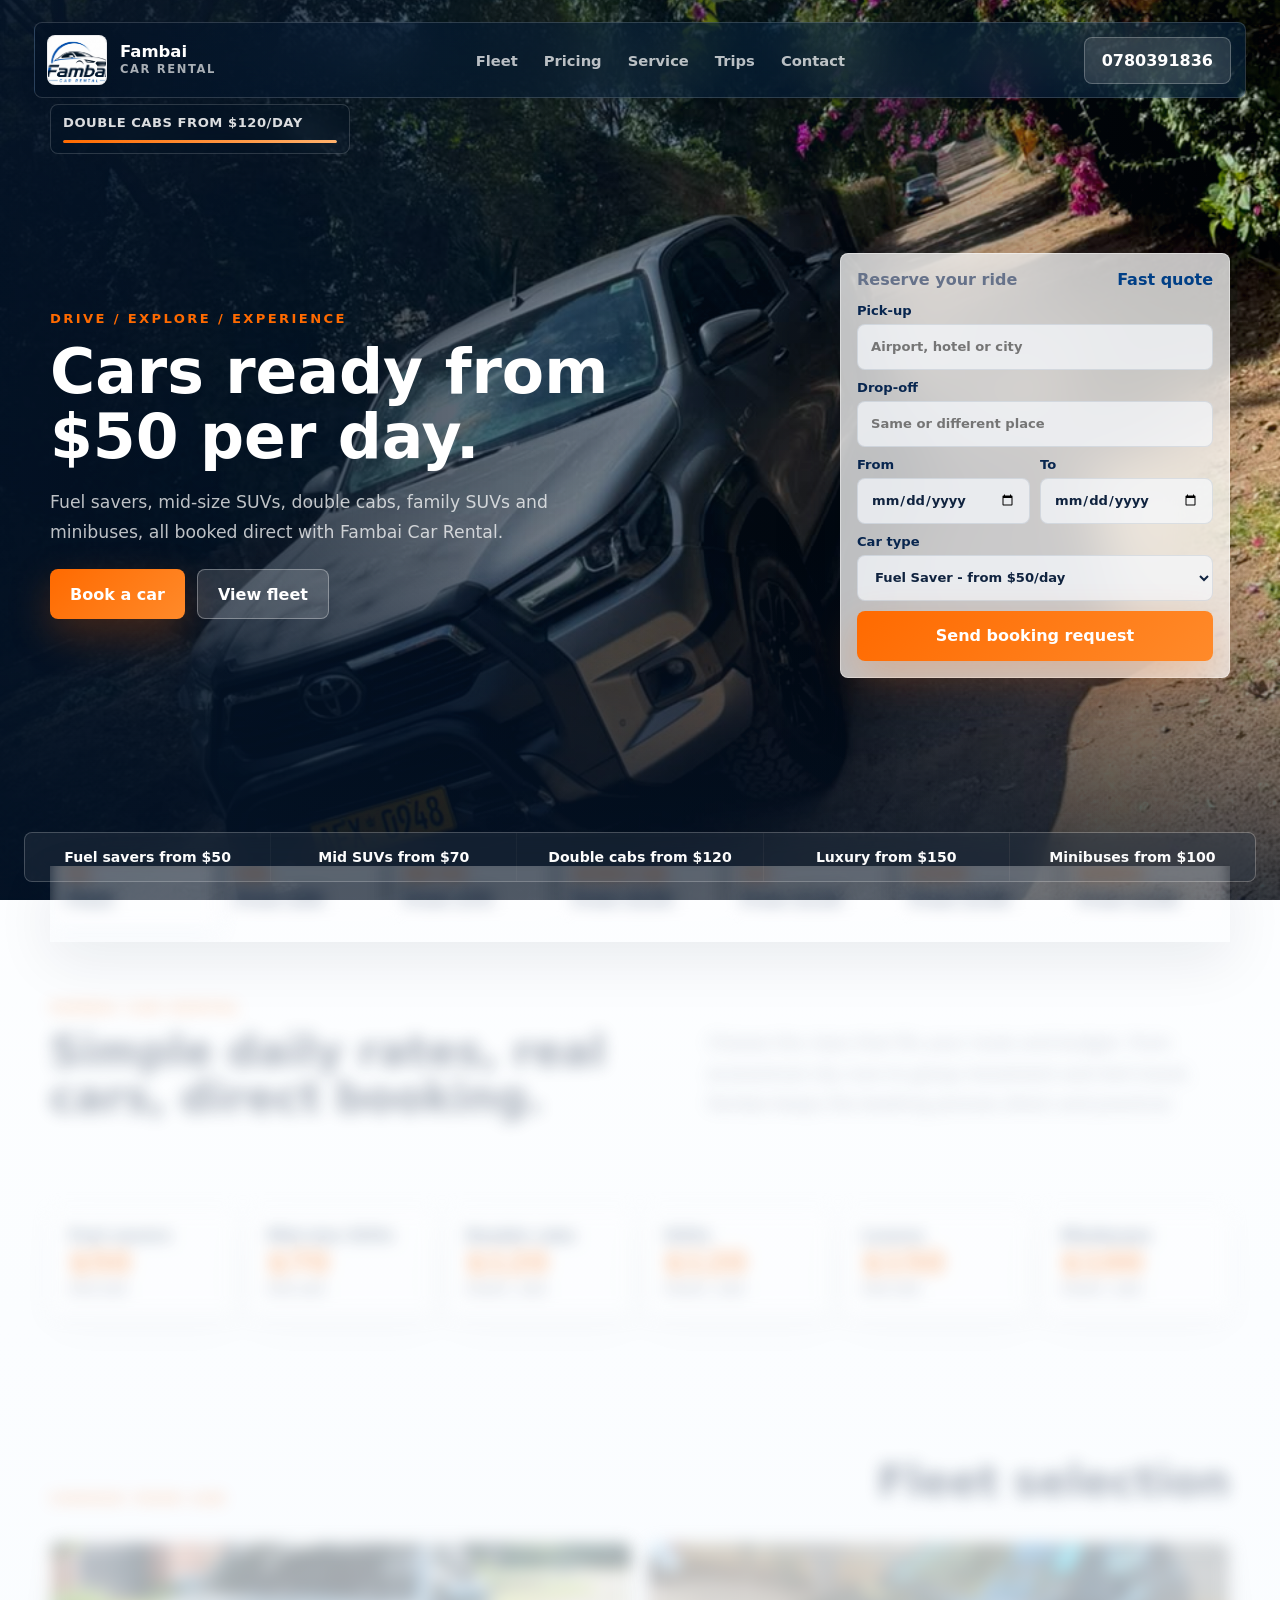
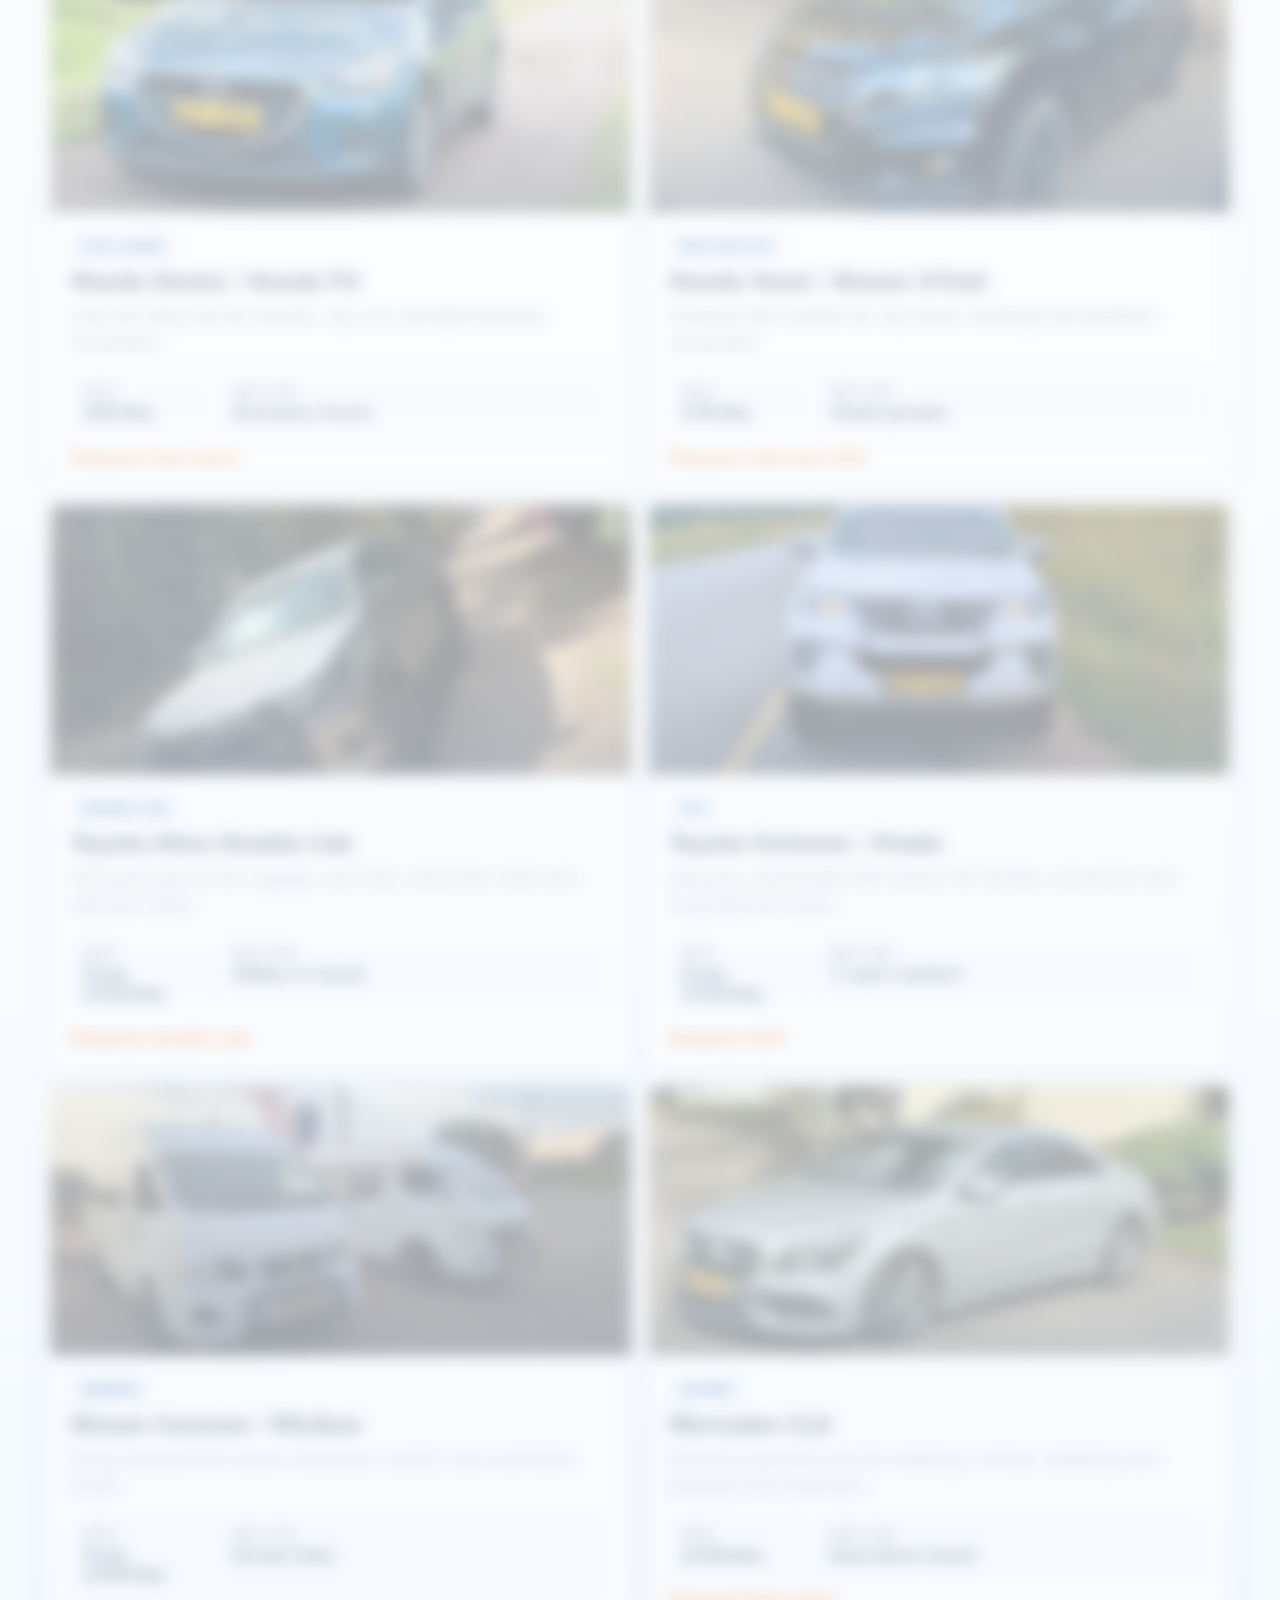
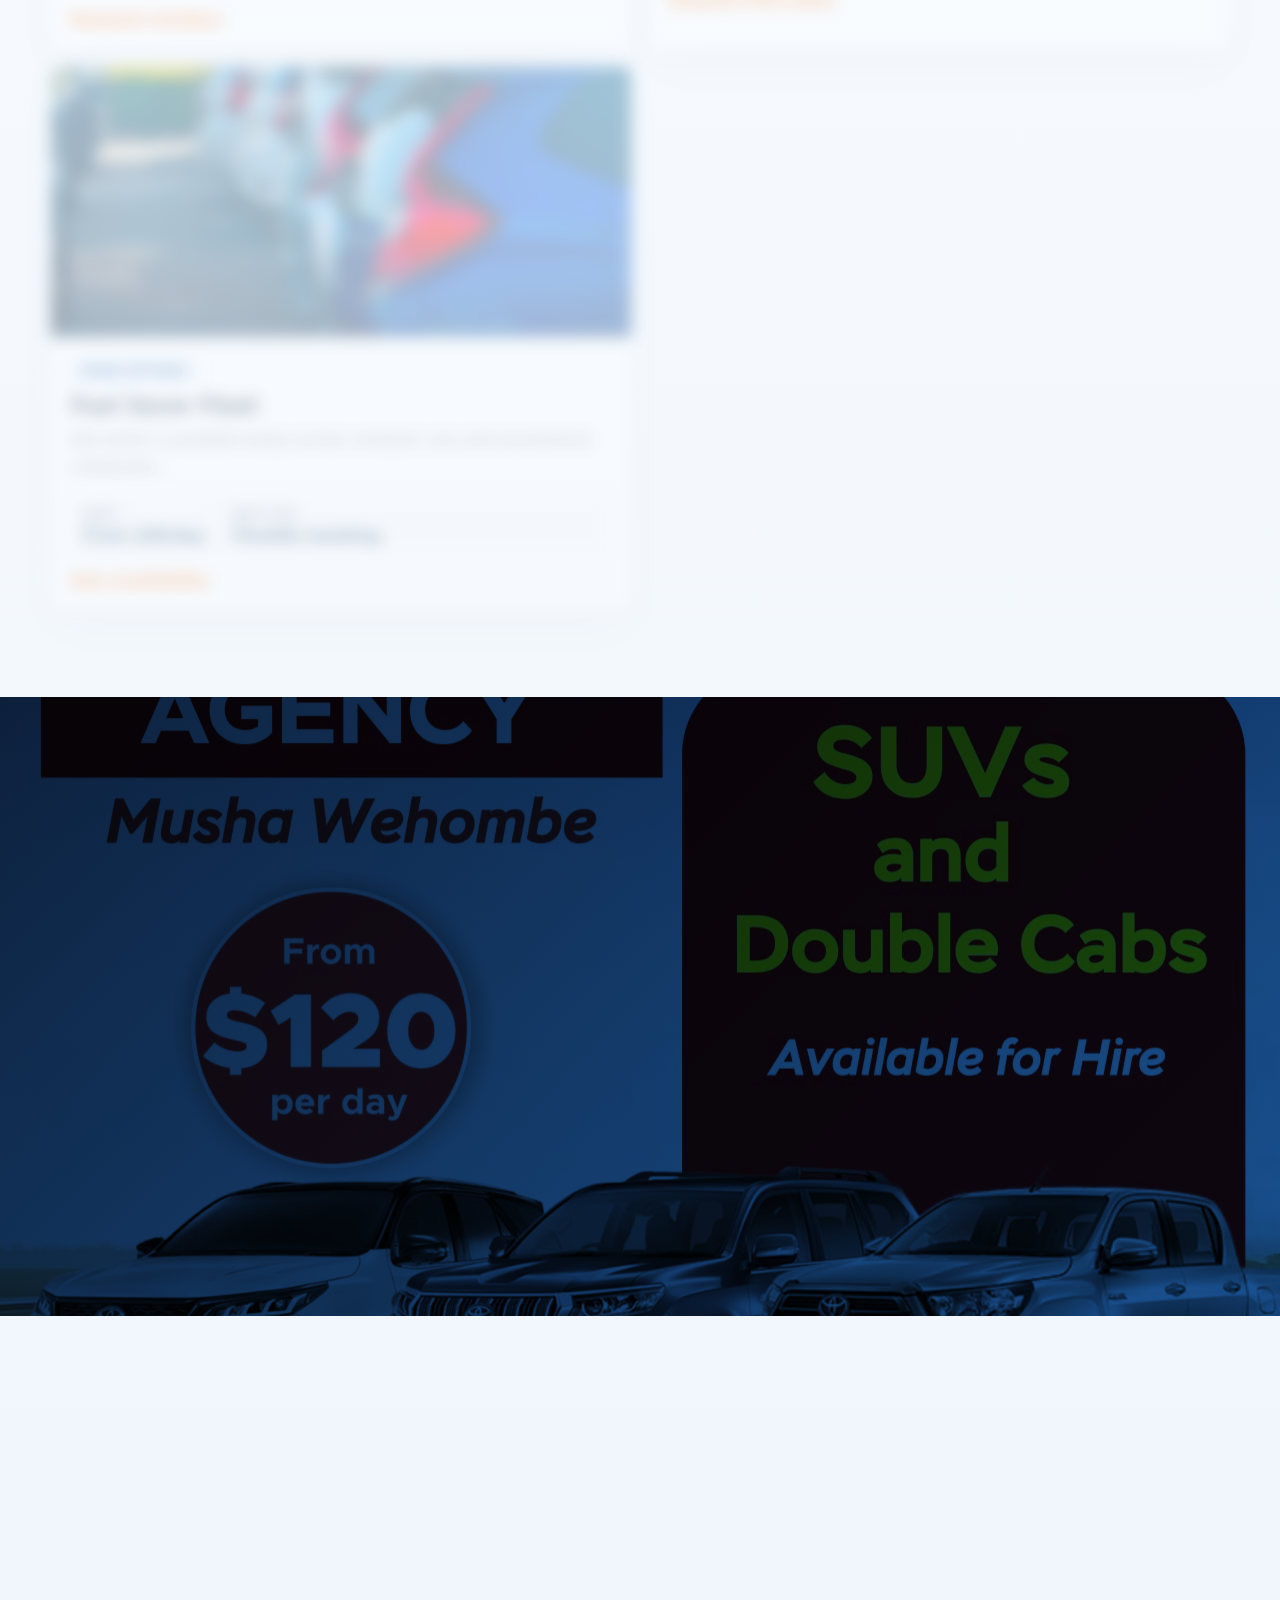
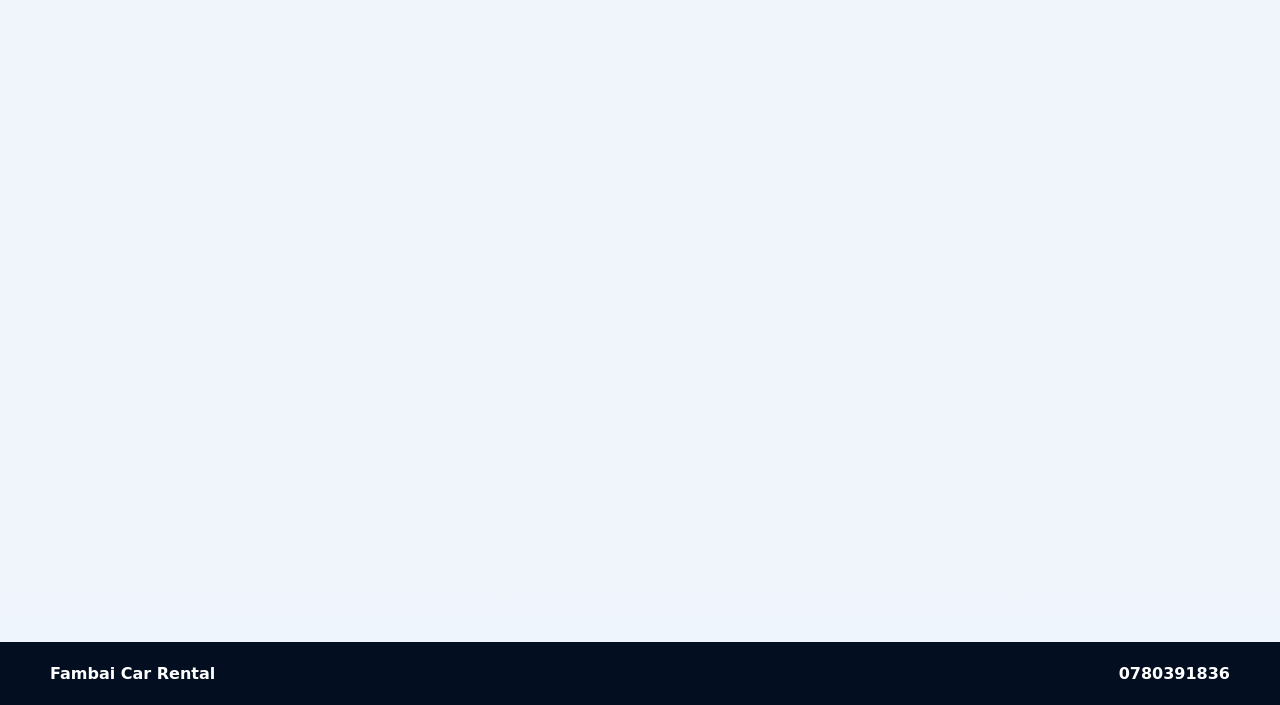
<file: index.html>
<!doctype html>
<html lang="en-ZW">
  <head>
    <meta charset="utf-8">
    <meta name="viewport" content="width=device-width, initial-scale=1">
    <title>Car Rental in Zimbabwe | Fambai Travel Agency</title>
    <meta name="description" content="Book car rental in Zimbabwe with Fambai Travel Agency. Fuel savers from $50, mid-size SUVs from $70, minibuses from $100, SUVs and double cabs from $120, and Mercedes luxury hire from $150 per day.">
    <meta name="robots" content="index, follow">
    <meta name="author" content="Fambai Travel Agency">
    <meta name="theme-color" content="#003f86">
    <meta name="geo.region" content="ZW">
    <meta name="geo.placename" content="Zimbabwe">
    <link rel="canonical" href="https://www.fambaitravelagency.co.zw/">
    <link rel="icon" type="image/png" href="assets/favicon.png">
    <link rel="preload" as="image" href="assets/grey-hilux-road.jpeg">
    <meta property="og:site_name" content="Fambai Travel Agency">
    <meta property="og:type" content="website">
    <meta property="og:title" content="Fambai Travel Agency Car Rental in Zimbabwe">
    <meta property="og:description" content="Premium car rental with fuel savers, SUVs, double cabs, minibuses and Mercedes luxury hire. Book direct on 0780391836.">
    <meta property="og:url" content="https://www.fambaitravelagency.co.zw/">
    <meta property="og:image" content="https://www.fambaitravelagency.co.zw/assets/grey-hilux-road.jpeg">
    <meta property="og:image:alt" content="Fambai Travel Agency Toyota Hilux double cab rental vehicle">
    <meta name="twitter:card" content="summary_large_image">
    <meta name="twitter:title" content="Fambai Travel Agency Car Rental in Zimbabwe">
    <meta name="twitter:description" content="Fuel savers from $50, SUVs and double cabs from $120, minibuses from $100 and Mercedes luxury hire from $150/day.">
    <meta name="twitter:image" content="https://www.fambaitravelagency.co.zw/assets/grey-hilux-road.jpeg">
    <link rel="stylesheet" href="styles.css?v=5">
    <script type="application/ld+json">
      {
        "@context": "https://schema.org",
        "@type": "AutoRental",
        "@id": "https://www.fambaitravelagency.co.zw/#business",
        "name": "Fambai Travel Agency Car Rental",
        "alternateName": "Fambai Car Rental",
        "url": "https://www.fambaitravelagency.co.zw/",
        "logo": "https://www.fambaitravelagency.co.zw/assets/fambai-car-rental-blue.jpeg",
        "image": [
          "https://www.fambaitravelagency.co.zw/assets/grey-hilux-road.jpeg",
          "https://www.fambaitravelagency.co.zw/assets/white-fortuner-road.jpeg",
          "https://www.fambaitravelagency.co.zw/assets/mercedes-cla-silver.jpeg"
        ],
        "telephone": "+263780391836",
        "priceRange": "$50-$150 per day",
        "areaServed": {
          "@type": "Country",
          "name": "Zimbabwe"
        },
        "description": "Fambai Travel Agency offers fuel saver, SUV, double cab, minibus and Mercedes luxury car rental in Zimbabwe.",
        "contactPoint": {
          "@type": "ContactPoint",
          "telephone": "+263780391836",
          "contactType": "car rental booking",
          "areaServed": "ZW",
          "availableLanguage": "English"
        },
        "makesOffer": [
          {
            "@type": "Offer",
            "name": "Fuel saver car rental",
            "price": "50",
            "priceCurrency": "USD",
            "description": "Fuel saver vehicles from $50 per day."
          },
          {
            "@type": "Offer",
            "name": "Mid-size SUV rental",
            "price": "70",
            "priceCurrency": "USD",
            "description": "Mid-size SUVs from $70 per day."
          },
          {
            "@type": "Offer",
            "name": "SUV and double cab rental",
            "price": "120",
            "priceCurrency": "USD",
            "description": "SUVs and double cabs from $120 per day."
          },
          {
            "@type": "Offer",
            "name": "Minibus rental",
            "price": "100",
            "priceCurrency": "USD",
            "description": "Minibuses from $100 per day."
          },
          {
            "@type": "Offer",
            "name": "Mercedes luxury car rental",
            "price": "150",
            "priceCurrency": "USD",
            "description": "Mercedes luxury hire from $150 per day."
          }
        ]
      }
    </script>
  </head>
  <body>
    <header class="site-header" data-header>
      <a class="brand" href="#top" aria-label="Fambai Car Rental home">
        <span class="logo-shell"><img src="assets/fambai-car-rental-blue.jpeg" alt="Fambai Car Rental logo"></span>
        <span class="brand-copy"><strong>Fambai</strong><small>Car Rental</small></span>
      </a>
      <nav class="nav-links" aria-label="Primary navigation">
        <a href="#fleet">Fleet</a>
        <a href="#pricing">Pricing</a>
        <a href="#service">Service</a>
        <a href="#routes">Trips</a>
        <a href="#contact">Contact</a>
      </nav>
      <a class="call-link" href="tel:0780391836" aria-label="Call Fambai Car Rental">0780391836</a>
    </header>

    <main id="top">
      <section class="hero">
        <div class="hero-media" aria-hidden="true">
          <img src="assets/grey-hilux-road.jpeg" alt="" data-hero-image>
          <div class="hero-sheen"></div>
          <div class="hero-loader">
            <span data-hero-caption>Double cabs from $120/day</span>
            <div class="hero-progress"><i data-hero-progress></i></div>
          </div>
        </div>
        <div class="hero-content">
          <div class="hero-copy reveal">
            <p class="eyebrow">Drive / Explore / Experience</p>
            <h1>Cars ready from $50 per day.</h1>
            <p class="hero-text">Fuel savers, mid-size SUVs, double cabs, family SUVs and minibuses, all booked direct with Fambai Car Rental.</p>
            <div class="hero-actions">
              <a class="button primary" href="#booking">Book a car</a>
              <a class="button ghost" href="#fleet">View fleet</a>
            </div>
          </div>

          <form class="booking-card reveal" id="booking" data-booking-form>
            <div class="booking-head">
              <span>Reserve your ride</span>
              <strong>Fast quote</strong>
            </div>
            <label>
              <span>Pick-up</span>
              <input name="pickup" type="text" placeholder="Airport, hotel or city" autocomplete="off">
            </label>
            <label>
              <span>Drop-off</span>
              <input name="dropoff" type="text" placeholder="Same or different place" autocomplete="off">
            </label>
            <div class="booking-grid">
              <label>
                <span>From</span>
                <input name="from" type="date">
              </label>
              <label>
                <span>To</span>
                <input name="to" type="date">
              </label>
            </div>
            <label>
              <span>Car type</span>
              <select name="type">
                <option>Fuel Saver - from $50/day</option>
                <option>Mid-size SUV - from $70/day</option>
                <option>Double Cab - from $120/day</option>
                <option>SUV - from $120/day</option>
                <option>Luxury Mercedes - from $150/day</option>
                <option>Minibus - from $100/day</option>
              </select>
            </label>
            <button class="button primary full" type="submit">Send booking request</button>
          </form>
        </div>
        <div class="hero-strip" aria-label="Rental highlights">
          <span>Fuel savers from $50</span>
          <span>Mid SUVs from $70</span>
          <span>Double cabs from $120</span>
          <span>Luxury from $150</span>
          <span>Minibuses from $100</span>
        </div>
      </section>

      <section class="quick-select" aria-label="Browse by car type">
        <button class="type-pill active reveal" data-filter="all">
          <span>All</span>
          <strong>Fleet</strong>
        </button>
        <button class="type-pill reveal" data-filter="fuel">
          <span>Fuel</span>
          <strong>From $50</strong>
        </button>
        <button class="type-pill reveal" data-filter="midsize">
          <span>Mid SUV</span>
          <strong>From $70</strong>
        </button>
        <button class="type-pill reveal" data-filter="doublecab">
          <span>Double cab</span>
          <strong>From $120</strong>
        </button>
        <button class="type-pill reveal" data-filter="suv">
          <span>SUV</span>
          <strong>From $120</strong>
        </button>
        <button class="type-pill reveal" data-filter="luxury">
          <span>Luxury</span>
          <strong>From $150</strong>
        </button>
        <button class="type-pill reveal" data-filter="minibus">
          <span>Minibus</span>
          <strong>From $100</strong>
        </button>
      </section>

      <section class="section intro reveal">
        <div>
          <p class="eyebrow">Fambai Car Rental</p>
          <h2>Simple daily rates, real cars, direct booking.</h2>
        </div>
        <p>Choose the class that fits your route and budget. From economical city runs to group movement and 4x4 travel, Fambai keeps the booking process direct and practical.</p>
      </section>

      <section class="pricing section reveal" id="pricing" aria-label="Daily rental pricing">
        <button class="price-tile" type="button" data-price-filter="fuel">
          <span>Fuel savers</span>
          <strong>$50</strong>
          <small>per day</small>
        </button>
        <button class="price-tile" type="button" data-price-filter="midsize">
          <span>Mid-size SUVs</span>
          <strong>$70</strong>
          <small>per day</small>
        </button>
        <button class="price-tile" type="button" data-price-filter="doublecab">
          <span>Double cabs</span>
          <strong>$120</strong>
          <small>from / day</small>
        </button>
        <button class="price-tile" type="button" data-price-filter="suv">
          <span>SUVs</span>
          <strong>$120</strong>
          <small>from / day</small>
        </button>
        <button class="price-tile" type="button" data-price-filter="luxury">
          <span>Luxury</span>
          <strong>$150</strong>
          <small>per day</small>
        </button>
        <button class="price-tile" type="button" data-price-filter="minibus">
          <span>Minibuses</span>
          <strong>$100</strong>
          <small>from / day</small>
        </button>
      </section>

      <section class="fleet section" id="fleet">
        <div class="section-title reveal">
          <p class="eyebrow">Choose your car</p>
          <h2>Fleet selection</h2>
        </div>

        <div class="fleet-grid" data-fleet-grid>
          <article class="car-card reveal" data-category="fuel">
            <figure>
              <img src="assets/mazda-demio-blue.jpeg" alt="Blue Mazda Demio fuel saver rental car">
            </figure>
            <div class="car-card-body">
              <span class="tag">Fuel saver</span>
              <h3>Mazda Demio / Honda Fit</h3>
              <p>Low-cost daily hire for errands, city runs and light business movement.</p>
              <dl>
                <div><dt>Rate</dt><dd>$50/day</dd></div>
                <div><dt>Best for</dt><dd>Economy travel</dd></div>
              </dl>
              <a href="https://wa.me/263780391836?text=Hi%20Fambai%2C%20I%20want%20to%20book%20a%20fuel%20saver%20from%20%2450%20per%20day." class="text-link">Request fuel saver</a>
            </div>
          </article>

          <article class="car-card reveal" data-category="midsize">
            <figure>
              <img src="assets/honda-vezel-black.jpeg" alt="Black Honda Vezel mid-size SUV rental car">
            </figure>
            <div class="car-card-body">
              <span class="tag">Mid-size SUV</span>
              <h3>Honda Vezel / Nissan X-Trail</h3>
              <p>Compact SUV comfort for city travel, meetings and weekend movement.</p>
              <dl>
                <div><dt>Rate</dt><dd>$70/day</dd></div>
                <div><dt>Best for</dt><dd>Small groups</dd></div>
              </dl>
              <a href="https://wa.me/263780391836?text=Hi%20Fambai%2C%20I%20want%20to%20book%20a%20mid-size%20SUV%20from%20%2470%20per%20day." class="text-link">Request mid-size SUV</a>
            </div>
          </article>

          <article class="car-card reveal" data-category="doublecab">
            <figure>
              <img src="assets/grey-hilux-road.jpeg" alt="Grey Toyota Hilux double cab rental car">
            </figure>
            <div class="car-card-body">
              <span class="tag">Double cab</span>
              <h3>Toyota Hilux Double Cab</h3>
              <p>Strong pickup hire for luggage, site visits, adventure roads and business utility.</p>
              <dl>
                <div><dt>Rate</dt><dd>From $120/day</dd></div>
                <div><dt>Best for</dt><dd>Utility & travel</dd></div>
              </dl>
              <a href="https://wa.me/263780391836?text=Hi%20Fambai%2C%20I%20want%20to%20book%20a%20double%20cab%20from%20%24120%20per%20day." class="text-link">Request double cab</a>
            </div>
          </article>

          <article class="car-card reveal" data-category="suv">
            <figure>
              <img src="assets/white-fortuner-road.jpeg" alt="White Toyota Fortuner SUV rental car on the road">
            </figure>
            <div class="car-card-body">
              <span class="tag">SUV</span>
              <h3>Toyota Fortuner / Prado</h3>
              <p>Spacious, comfortable SUV options for families, executives and long-distance routes.</p>
              <dl>
                <div><dt>Rate</dt><dd>From $120/day</dd></div>
                <div><dt>Best for</dt><dd>7-seat comfort</dd></div>
              </dl>
              <a href="https://wa.me/263780391836?text=Hi%20Fambai%2C%20I%20want%20to%20book%20an%20SUV%20from%20%24120%20per%20day." class="text-link">Request SUV</a>
            </div>
          </article>

          <article class="car-card reveal" data-category="minibus">
            <figure>
              <img src="assets/minibus-white.jpeg" alt="White Nissan minibuses available for hire">
            </figure>
            <div class="car-card-body">
              <span class="tag">Minibus</span>
              <h3>Nissan Caravan / Minibus</h3>
              <p>Group transport for airport movement, events, tours and team travel.</p>
              <dl>
                <div><dt>Rate</dt><dd>From $100/day</dd></div>
                <div><dt>Best for</dt><dd>Group trips</dd></div>
              </dl>
              <a href="https://wa.me/263780391836?text=Hi%20Fambai%2C%20I%20want%20to%20book%20a%20minibus%20from%20%24100%20per%20day." class="text-link">Request minibus</a>
            </div>
          </article>

          <article class="car-card reveal" data-category="luxury">
            <figure>
              <img src="assets/mercedes-cla-silver.jpeg" alt="Silver Mercedes CLA luxury rental car">
            </figure>
            <div class="car-card-body">
              <span class="tag">Luxury</span>
              <h3>Mercedes CLA</h3>
              <p>Premium executive hire for meetings, arrivals, weddings and polished city movement.</p>
              <dl>
                <div><dt>Rate</dt><dd>$150/day</dd></div>
                <div><dt>Best for</dt><dd>Executive travel</dd></div>
              </dl>
              <a href="https://wa.me/263780391836?text=Hi%20Fambai%2C%20I%20want%20to%20book%20the%20Mercedes%20luxury%20car%20from%20%24150%20per%20day." class="text-link">Request Mercedes</a>
            </div>
          </article>

          <article class="car-card reveal" data-category="fuel midsize">
            <figure>
              <img src="assets/fuel-savers-lineup.jpeg" alt="Lineup of compact fuel saver vehicles">
            </figure>
            <div class="car-card-body">
              <span class="tag">More options</span>
              <h3>Fuel Saver Fleet</h3>
              <p>Ask what is available today across compact cars and economical crossovers.</p>
              <dl>
                <div><dt>Rate</dt><dd>From $50/day</dd></div>
                <div><dt>Best for</dt><dd>Flexible booking</dd></div>
              </dl>
              <a href="https://wa.me/263780391836?text=Hi%20Fambai%2C%20what%20fuel%20saver%20cars%20are%20available%20today%3F" class="text-link">Ask availability</a>
            </div>
          </article>
        </div>
      </section>

      <section class="service-band" id="service">
        <div class="service-copy reveal">
          <p class="eyebrow">Built for real travel</p>
          <h2>Pick the rate, choose the car class, then book direct.</h2>
          <a class="button primary" href="https://wa.me/263780391836?text=Hi%20Fambai%2C%20I%20need%20help%20choosing%20a%20rental%20car%20and%20daily%20rate.">Chat on WhatsApp</a>
        </div>
        <div class="service-list">
          <article class="service-item reveal">
            <span>01</span>
            <h3>Fuel savers</h3>
            <p>From $50 per day for economical city movement and daily errands.</p>
          </article>
          <article class="service-item reveal">
            <span>02</span>
            <h3>SUVs & double cabs</h3>
            <p>From $70 for mid-size SUVs and from $120 for larger SUV or pickup hire.</p>
          </article>
          <article class="service-item reveal">
            <span>03</span>
            <h3>Minibuses</h3>
            <p>From $100 per day for group transfers, events and team travel.</p>
          </article>
        </div>
      </section>

      <section class="routes section" id="routes">
        <div class="route-card reveal">
          <img src="assets/minibus-interior.jpeg" alt="Minibus interior seating available for hire">
          <div>
            <p class="eyebrow">Group and private hire</p>
            <h2>From one passenger to a full crew.</h2>
            <p>Book compact cars for daily economy, SUVs for comfort, double cabs for utility, or minibuses when everyone needs to move together.</p>
          </div>
        </div>
        <div class="route-stats reveal" aria-label="Rental benefits">
          <div><strong>$50</strong><span>Fuel saver daily rate</span></div>
          <div><strong>$70</strong><span>Mid-size SUV daily rate</span></div>
          <div><strong>$150</strong><span>Luxury Mercedes daily rate</span></div>
        </div>
      </section>

      <section class="contact section reveal" id="contact">
        <img src="assets/fambai-car-rental-blue.jpeg" alt="Fambai Car Rental logo">
        <div>
          <p class="eyebrow">Ready when you are</p>
          <h2>Call Fambai Car Rental and reserve your next ride.</h2>
          <p>Tell the team your dates, route, passenger count and preferred class. They will confirm availability and guide you to the best daily rate.</p>
          <div class="contact-actions">
            <a class="button primary" href="tel:0780391836">Call 0780391836</a>
            <a class="button ghost dark" href="https://wa.me/263780391836?text=Hi%20Fambai%2C%20I%20would%20like%20to%20rent%20a%20car.">WhatsApp now</a>
          </div>
        </div>
      </section>
    </main>

    <footer>
      <span>Fambai Car Rental</span>
      <a href="tel:0780391836">0780391836</a>
    </footer>

    <script src="script.js?v=5"></script>
  </body>
</html>
</file>
<file: styles.css>
:root {
  --blue: #003f86;
  --blue-deep: #031225;
  --blue-ink: #08264f;
  --orange: #ff6a00;
  --orange-soft: #ffefe2;
  --aqua: #e8f7ff;
  --paper: #f8fafd;
  --line: rgba(8, 38, 79, 0.1);
  --text: #10233f;
  --muted: #66728a;
  --shadow: 0 30px 90px rgba(4, 25, 54, 0.14);
  --radius: 8px;
}

* {
  box-sizing: border-box;
}

html {
  scroll-behavior: smooth;
}

body {
  margin: 0;
  font-family: Inter, ui-sans-serif, system-ui, -apple-system, BlinkMacSystemFont, "Segoe UI", sans-serif;
  color: var(--text);
  background:
    linear-gradient(180deg, #ffffff 0, #f7fbff 48%, #eef4fb 100%);
  overflow-x: hidden;
}

img {
  display: block;
  max-width: 100%;
}

a {
  color: inherit;
  text-decoration: none;
}

button,
input,
select {
  font: inherit;
}

.site-header {
  position: fixed;
  inset: 22px 34px auto;
  z-index: 20;
  display: grid;
  grid-template-columns: auto 1fr auto;
  align-items: center;
  gap: 24px;
  min-height: 76px;
  padding: 10px 14px 10px 12px;
  color: #fff;
  background: linear-gradient(90deg, rgba(3, 18, 37, 0.64), rgba(0, 63, 134, 0.28));
  border: 1px solid rgba(255, 255, 255, 0.16);
  border-radius: 8px;
  backdrop-filter: blur(24px);
  transition: transform 0.45s ease, background 0.45s ease, box-shadow 0.45s ease;
}

.site-header.is-scrolled {
  background: rgba(3, 18, 37, 0.9);
  box-shadow: 0 18px 55px rgba(4, 25, 54, 0.18);
  transform: translateY(-6px);
}

.brand {
  display: inline-flex;
  align-items: center;
  gap: 13px;
  min-width: 190px;
  font-weight: 760;
  letter-spacing: 0;
}

.logo-shell {
  display: grid;
  width: 60px;
  height: 50px;
  place-items: center;
  overflow: hidden;
  background: rgba(255, 255, 255, 0.86);
  border: 1px solid rgba(255, 255, 255, 0.46);
  border-radius: 8px;
  box-shadow: 0 12px 30px rgba(0, 0, 0, 0.12);
}

.logo-shell img {
  width: 100%;
  height: 100%;
  object-fit: contain;
  transform: scale(1.18);
}

.brand-copy {
  display: grid;
  gap: 2px;
}

.brand-copy strong {
  font-size: 1.03rem;
  line-height: 1;
  font-weight: 760;
}

.brand-copy small {
  color: rgba(255, 255, 255, 0.66);
  font-size: 0.72rem;
  font-weight: 560;
  letter-spacing: 0.14em;
  text-transform: uppercase;
}

.nav-links {
  display: flex;
  justify-content: center;
  gap: 26px;
  font-size: 0.92rem;
  font-weight: 620;
  color: rgba(255, 255, 255, 0.72);
}

.nav-links a,
.call-link {
  transition: color 0.25s ease, transform 0.25s ease;
}

.nav-links a:hover,
.call-link:hover {
  color: #fff;
  transform: translateY(-1px);
}

.call-link {
  min-width: 132px;
  width: max-content;
  justify-self: end;
  padding: 13px 17px;
  text-align: center;
  font-weight: 700;
  color: #fff;
  background: rgba(255, 255, 255, 0.12);
  border: 1px solid rgba(255, 255, 255, 0.24);
  border-radius: 8px;
}

.hero {
  position: relative;
  min-height: 100svh;
  color: #fff;
  background: var(--blue-deep);
  isolation: isolate;
  overflow: hidden;
}

.hero-media {
  position: absolute;
  inset: 0;
  z-index: -2;
}

.hero-media img {
  width: 100%;
  height: 100%;
  object-fit: cover;
  filter: saturate(1.08) contrast(1.06);
  animation: heroZoom 11s ease forwards;
  opacity: 1;
  transition: opacity 0.48s ease, transform 0.8s ease;
}

.hero-media img.is-switching {
  opacity: 0;
}

.hero-media::after {
  content: "";
  position: absolute;
  inset: 0;
  background:
    linear-gradient(90deg, rgba(3, 18, 37, 0.94), rgba(3, 18, 37, 0.56) 45%, rgba(3, 18, 37, 0.1)),
    linear-gradient(0deg, rgba(3, 18, 37, 0.78), transparent 40%);
}

.hero-sheen {
  position: absolute;
  inset: -20%;
  background: linear-gradient(110deg, transparent 24%, rgba(255, 255, 255, 0.17), transparent 42%);
  transform: translateX(-65%) rotate(4deg);
  animation: sheen 4.8s ease 0.8s forwards;
  mix-blend-mode: screen;
}

.hero-loader {
  position: absolute;
  top: 104px;
  left: max(24px, calc((100vw - 1180px) / 2));
  z-index: 2;
  display: grid;
  gap: 10px;
  width: min(300px, calc(100vw - 48px));
  padding: 10px 12px;
  color: rgba(255, 255, 255, 0.86);
  font-size: 0.82rem;
  font-weight: 680;
  letter-spacing: 0.04em;
  text-transform: uppercase;
  background: rgba(3, 18, 37, 0.28);
  border: 1px solid rgba(255, 255, 255, 0.16);
  border-radius: 8px;
  backdrop-filter: blur(12px);
}

.hero-progress {
  position: relative;
  height: 3px;
  overflow: hidden;
  background: rgba(255, 255, 255, 0.26);
  border-radius: 99px;
}

.hero-progress i {
  position: absolute;
  inset: 0 auto 0 0;
  width: 100%;
  background: linear-gradient(90deg, var(--orange), #ffb16c);
  border-radius: inherit;
  transform-origin: left center;
  animation: heroProgress 8s linear infinite;
}

.hero-content {
  display: grid;
  grid-template-columns: minmax(0, 1fr) minmax(320px, 390px);
  gap: 48px;
  align-items: center;
  width: min(1180px, calc(100% - 40px));
  min-height: 100svh;
  margin: 0 auto;
  padding: 108px 0 78px;
}

.hero-copy {
  max-width: 690px;
}

.eyebrow {
  margin: 0 0 14px;
  color: var(--orange);
  font-size: 0.82rem;
  font-weight: 760;
  letter-spacing: 0.18em;
  text-transform: uppercase;
}

h1,
h2,
h3,
p {
  margin-top: 0;
}

h1 {
  max-width: 600px;
  margin-bottom: 18px;
  font-size: 3.85rem;
  font-weight: 570;
  line-height: 1.06;
  letter-spacing: 0;
}

h2 {
  margin-bottom: 16px;
  font-size: 2.65rem;
  font-weight: 560;
  line-height: 1.08;
  letter-spacing: 0;
}

h3 {
  margin-bottom: 10px;
  font-size: 1.28rem;
  font-weight: 600;
  line-height: 1.12;
  letter-spacing: 0;
}

.hero-text {
  max-width: 570px;
  color: rgba(255, 255, 255, 0.74);
  font-size: 1.08rem;
  line-height: 1.7;
}

.hero-actions,
.contact-actions {
  display: flex;
  flex-wrap: wrap;
  gap: 12px;
  margin-top: 22px;
}

.button {
  display: inline-flex;
  align-items: center;
  justify-content: center;
  min-height: 50px;
  padding: 0 20px;
  border: 0;
  border-radius: 8px;
  font-weight: 700;
  cursor: pointer;
  transition: transform 0.25s ease, box-shadow 0.25s ease, background 0.25s ease;
}

.button:hover {
  transform: translateY(-2px);
}

.button.primary {
  color: #fff;
  background: linear-gradient(135deg, var(--orange), #ff8a2a);
  box-shadow: 0 16px 42px rgba(255, 106, 0, 0.26);
}

.button.primary:hover {
  box-shadow: 0 22px 56px rgba(255, 106, 0, 0.44);
}

.button.ghost {
  color: #fff;
  background: rgba(255, 255, 255, 0.14);
  border: 1px solid rgba(255, 255, 255, 0.32);
}

.button.ghost.dark {
  color: var(--blue-deep);
  background: #fff;
  border-color: var(--line);
}

.button.full {
  width: 100%;
}

.booking-card {
  padding: 16px;
  color: var(--text);
  background: rgba(255, 255, 255, 0.74);
  border: 1px solid rgba(255, 255, 255, 0.42);
  border-radius: 8px;
  box-shadow: 0 24px 68px rgba(3, 18, 37, 0.16);
  backdrop-filter: blur(28px);
}

.booking-head {
  display: flex;
  justify-content: space-between;
  align-items: center;
  gap: 16px;
  margin-bottom: 14px;
  color: var(--muted);
  font-weight: 620;
}

.booking-head strong {
  color: var(--blue);
}

label {
  display: grid;
  gap: 6px;
  margin-bottom: 10px;
  color: var(--blue-ink);
  font-size: 0.82rem;
  font-weight: 680;
}

input,
select {
  width: 100%;
  min-height: 46px;
  padding: 0 13px;
  color: var(--text);
  background: rgba(246, 248, 252, 0.72);
  border: 1px solid var(--line);
  border-radius: 8px;
  outline: none;
  transition: border-color 0.2s ease, box-shadow 0.2s ease, background 0.2s ease;
}

input:focus,
select:focus {
  background: #fff;
  border-color: rgba(0, 63, 134, 0.45);
  box-shadow: 0 0 0 4px rgba(0, 63, 134, 0.1);
}

.booking-grid {
  display: grid;
  grid-template-columns: 1fr 1fr;
  gap: 10px;
}

.hero-strip {
  position: absolute;
  right: 24px;
  bottom: 18px;
  left: 24px;
  display: grid;
  grid-template-columns: repeat(5, 1fr);
  gap: 1px;
  overflow: hidden;
  border-radius: 8px;
  background: rgba(255, 255, 255, 0.1);
  border: 1px solid rgba(255, 255, 255, 0.18);
  backdrop-filter: blur(16px);
}

.hero-strip span {
  display: grid;
  min-height: 48px;
  place-items: center;
  padding: 10px;
  text-align: center;
  font-size: 0.88rem;
  font-weight: 650;
  background: rgba(3, 18, 37, 0.32);
}

.quick-select {
  position: relative;
  z-index: 3;
  display: grid;
  grid-template-columns: repeat(7, 1fr);
  gap: 1px;
  width: min(1180px, calc(100% - 40px));
  margin: -34px auto 0;
  overflow: hidden;
  border: 0;
  border-radius: 0;
  box-shadow: 0 18px 58px rgba(4, 25, 54, 0.08);
}

.type-pill {
  display: grid;
  gap: 5px;
  min-height: 76px;
  padding: 14px 16px;
  text-align: left;
  color: var(--blue-ink);
  background: rgba(255, 255, 255, 0.88);
  border: 0;
  border-radius: 0;
  box-shadow: none;
  cursor: pointer;
  transition: transform 0.28s ease, border-color 0.28s ease, box-shadow 0.28s ease;
}

.type-pill span {
  color: var(--orange);
  font-size: 0.82rem;
  font-weight: 740;
  text-transform: uppercase;
}

.type-pill strong {
  font-size: 1.05rem;
}

.type-pill:hover,
.type-pill.active {
  background: #fff;
  box-shadow: inset 0 3px 0 var(--orange), 0 14px 34px rgba(0, 63, 134, 0.08);
  transform: none;
}

.section {
  width: min(1180px, calc(100% - 40px));
  margin: 0 auto;
  padding: 72px 0;
}

.intro {
  display: grid;
  grid-template-columns: 1.08fr 0.92fr;
  gap: 44px;
  align-items: end;
}

.pricing {
  display: grid;
  grid-template-columns: repeat(6, minmax(0, 1fr));
  gap: 10px;
  overflow: visible;
  padding-top: 0;
  border: 0;
  border-radius: 0;
  box-shadow: none;
}

.price-tile {
  display: grid;
  gap: 4px;
  min-height: 106px;
  align-content: center;
  padding: 16px 18px;
  text-align: left;
  background: rgba(255, 255, 255, 0.82);
  border: 1px solid rgba(8, 38, 79, 0.08);
  border-radius: 8px;
  box-shadow: 0 16px 46px rgba(4, 25, 54, 0.06);
  cursor: pointer;
  transition: transform 0.24s ease, border-color 0.24s ease, box-shadow 0.24s ease, background 0.24s ease;
}

.price-tile:hover,
.price-tile.active {
  transform: translateY(-3px);
  background: #fff;
  border-color: rgba(255, 106, 0, 0.28);
  box-shadow: 0 20px 54px rgba(0, 63, 134, 0.1);
}

.pricing span {
  color: var(--blue-ink);
  font-weight: 700;
}

.pricing strong {
  color: var(--orange);
  font-size: 1.85rem;
  font-weight: 640;
  line-height: 1;
}

.pricing small {
  color: var(--muted);
  font-size: 0.78rem;
  font-weight: 680;
  text-transform: uppercase;
}

.intro p:last-child,
.route-card p,
.contact p {
  color: var(--muted);
  font-size: 1.06rem;
  line-height: 1.8;
}

.section-title {
  display: flex;
  justify-content: space-between;
  align-items: end;
  gap: 20px;
  margin-bottom: 22px;
}

.fleet-grid {
  display: grid;
  grid-template-columns: repeat(2, minmax(0, 1fr));
  gap: 16px;
}

.car-card {
  overflow: hidden;
  background: rgba(255, 255, 255, 0.78);
  border: 1px solid rgba(8, 38, 79, 0.06);
  border-radius: 8px;
  box-shadow: 0 18px 54px rgba(4, 25, 54, 0.06);
  transition: transform 0.32s ease, box-shadow 0.32s ease, opacity 0.3s ease;
}

.car-card:hover {
  transform: translateY(-4px);
  box-shadow: 0 26px 76px rgba(4, 25, 54, 0.1);
}

.car-card.is-hidden {
  display: none;
}

.car-card figure {
  position: relative;
  height: 270px;
  margin: 0;
  overflow: hidden;
  background: var(--aqua);
}

.car-card figure::after {
  content: "";
  position: absolute;
  inset: auto 0 0;
  height: 42%;
  background: linear-gradient(transparent, rgba(4, 25, 54, 0.44));
  pointer-events: none;
}

.car-card img {
  width: 100%;
  height: 100%;
  object-fit: cover;
  transition: transform 0.62s ease;
}

.car-card:hover img {
  transform: scale(1.06);
}

.car-card-body {
  padding: 20px;
}

.tag {
  display: inline-flex;
  margin-bottom: 10px;
  padding: 7px 10px;
  color: var(--blue);
  background: #edf5ff;
  border-radius: 8px;
  font-size: 0.76rem;
  font-weight: 740;
  text-transform: uppercase;
}

.car-card p {
  min-height: 44px;
  color: var(--muted);
  line-height: 1.65;
}

dl {
  display: grid;
  grid-template-columns: 0.55fr 1.45fr;
  gap: 1px;
  margin: 14px 0;
  overflow: hidden;
  border: 0;
  border-radius: 0;
}

dl div {
  padding: 12px;
  background: rgba(247, 249, 253, 0.8);
  border-radius: 0;
}

dt {
  color: var(--muted);
  font-size: 0.72rem;
  font-weight: 680;
  text-transform: uppercase;
}

dd {
  margin: 4px 0 0;
  color: var(--blue-ink);
  font-weight: 720;
}

.text-link {
  color: var(--orange);
  font-weight: 760;
}

.service-band {
  display: grid;
  grid-template-columns: minmax(0, 0.95fr) minmax(320px, 1.05fr);
  gap: 46px;
  align-items: center;
  padding: 82px max(20px, calc((100vw - 1180px) / 2));
  color: #fff;
  background:
    linear-gradient(135deg, rgba(4, 25, 54, 0.96), rgba(0, 63, 134, 0.9)),
    url("assets/promo-suv-double-cabs.jpeg") center / cover;
  background-blend-mode: multiply;
}

.service-copy p:not(.eyebrow) {
  color: rgba(255, 255, 255, 0.74);
}

.service-list {
  display: grid;
  gap: 10px;
}

.service-item {
  display: grid;
  grid-template-columns: 54px 1fr;
  gap: 12px;
  padding: 16px;
  background: rgba(255, 255, 255, 0.1);
  border: 1px solid rgba(255, 255, 255, 0.17);
  border-radius: 8px;
  backdrop-filter: blur(12px);
}

.service-item span {
  display: grid;
  width: 46px;
  height: 46px;
  place-items: center;
  color: var(--orange);
  background: #fff;
  border-radius: 8px;
  font-weight: 760;
}

.service-item h3,
.service-item p {
  grid-column: 2;
}

.service-item p {
  margin: 0;
  color: rgba(255, 255, 255, 0.74);
  line-height: 1.65;
}

.routes {
  display: grid;
  grid-template-columns: minmax(0, 1.25fr) minmax(260px, 0.75fr);
  gap: 16px;
  align-items: stretch;
}

.route-card {
  display: grid;
  grid-template-columns: 0.9fr 1.1fr;
  gap: 22px;
  align-items: center;
  padding: 14px;
  background: rgba(255, 255, 255, 0.78);
  border: 1px solid rgba(8, 38, 79, 0.06);
  border-radius: 8px;
  box-shadow: 0 24px 70px rgba(4, 25, 54, 0.07);
}

.route-card img {
  width: 100%;
  height: 320px;
  object-fit: cover;
  border-radius: 8px;
}

.route-stats {
  display: grid;
  gap: 10px;
}

.route-stats div {
  display: grid;
  align-content: center;
  min-height: 102px;
  padding: 18px;
  color: #fff;
  background: var(--blue-deep);
  border-radius: 8px;
}

.route-stats div:nth-child(2) {
  background: var(--blue);
}

.route-stats div:nth-child(3) {
  color: var(--blue-deep);
  background: var(--orange-soft);
}

.route-stats strong {
  font-size: 2.5rem;
  line-height: 1;
}

.route-stats span {
  margin-top: 8px;
  font-weight: 660;
}

.contact {
  display: grid;
  grid-template-columns: 220px 1fr;
  gap: clamp(26px, 6vw, 74px);
  align-items: center;
  margin-bottom: 70px;
  padding: 30px;
  color: #fff;
  background:
    linear-gradient(135deg, rgba(3, 18, 37, 0.96), rgba(0, 63, 134, 0.9));
  border-radius: 8px;
  box-shadow: 0 34px 96px rgba(4, 25, 54, 0.16);
}

.contact img {
  width: 178px;
  aspect-ratio: 1;
  object-fit: contain;
  border-radius: 8px;
  background: rgba(255, 255, 255, 0.9);
  border: 1px solid rgba(255, 255, 255, 0.55);
  box-shadow: 0 18px 55px rgba(0, 0, 0, 0.18);
  padding: 12px;
}

.contact p {
  color: rgba(255, 255, 255, 0.75);
}

footer {
  display: flex;
  justify-content: space-between;
  gap: 20px;
  padding: 22px max(20px, calc((100vw - 1180px) / 2));
  color: #fff;
  background: #030f20;
  font-weight: 680;
}

.reveal {
  opacity: 0;
  transform: translateY(26px);
  filter: blur(8px);
  transition: opacity 0.72s ease, transform 0.72s ease, filter 0.72s ease;
}

.reveal.is-visible {
  opacity: 1;
  transform: translateY(0);
  filter: blur(0);
}

.reveal.is-fading {
  opacity: 0.34;
  transform: translateY(-14px);
}

@keyframes heroZoom {
  from {
    transform: scale(1.08);
  }

  to {
    transform: scale(1);
  }
}

@keyframes sheen {
  to {
    transform: translateX(65%) rotate(4deg);
  }
}

@keyframes heroProgress {
  from {
    transform: scaleX(0);
  }

  to {
    transform: scaleX(1);
  }
}

@media (prefers-reduced-motion: reduce) {
  *,
  *::before,
  *::after {
    animation-duration: 0.001ms !important;
    scroll-behavior: auto !important;
    transition-duration: 0.001ms !important;
  }

  .reveal,
  .reveal.is-visible,
  .reveal.is-fading {
    opacity: 1;
    transform: none;
    filter: none;
  }
}

@media (max-width: 980px) {
  .site-header {
    grid-template-columns: auto 1fr auto;
  }

  .call-link {
    grid-column: 3;
  }

  .nav-links {
    display: none;
  }

  .hero-content,
  .intro,
  .service-band,
  .routes,
  .route-card {
    grid-template-columns: 1fr;
  }

  .hero-content {
    padding-top: 104px;
  }

  h1 {
    font-size: 3.25rem;
  }

  h2 {
    font-size: 2.35rem;
  }

  .quick-select,
  .fleet-grid {
    grid-template-columns: repeat(2, minmax(0, 1fr));
  }

  .pricing {
    grid-template-columns: repeat(3, minmax(0, 1fr));
  }

  .hero-strip {
    position: relative;
    right: auto;
    bottom: auto;
    left: auto;
    grid-template-columns: repeat(2, 1fr);
    width: min(1180px, calc(100% - 40px));
    margin: -66px auto 20px;
  }

  .hero-loader {
    top: 102px;
  }
}

@media (max-width: 680px) {
  .site-header {
    inset: 10px 10px auto;
    min-height: 58px;
  }

  .brand {
    min-width: auto;
  }

  .brand-copy {
    display: none;
  }

  .logo-shell {
    width: 48px;
    height: 40px;
  }

  .call-link {
    min-width: 112px;
    padding: 11px 12px;
    font-size: 0.88rem;
  }

  .hero-content,
  .section,
  .quick-select,
  .hero-strip {
    width: min(100% - 24px, 1180px);
  }

  .hero-content {
    min-height: auto;
    padding: 92px 0 92px;
  }

  h1 {
    font-size: 2.35rem;
  }

  h2 {
    font-size: 1.8rem;
  }

  .hero-text {
    font-size: 1rem;
  }

  .booking-grid,
  .quick-select,
  .pricing,
  .fleet-grid,
  .hero-strip,
  .contact {
    grid-template-columns: 1fr;
  }

  .quick-select {
    margin-top: -24px;
  }

  .hero-loader {
    top: 76px;
    left: 12px;
    width: calc(100% - 24px);
  }

  .type-pill {
    min-height: 66px;
  }

  .section {
    padding: 54px 0;
  }

  .car-card figure {
    height: 200px;
  }

  .service-band {
    padding-top: 58px;
    padding-bottom: 58px;
  }

  .route-card {
    padding: 14px;
  }

  .route-card img {
    height: 220px;
  }

  .contact {
    padding: 22px;
    margin-bottom: 28px;
  }

  .contact img {
    width: 142px;
  }

  footer {
    flex-direction: column;
  }
}
</file>
